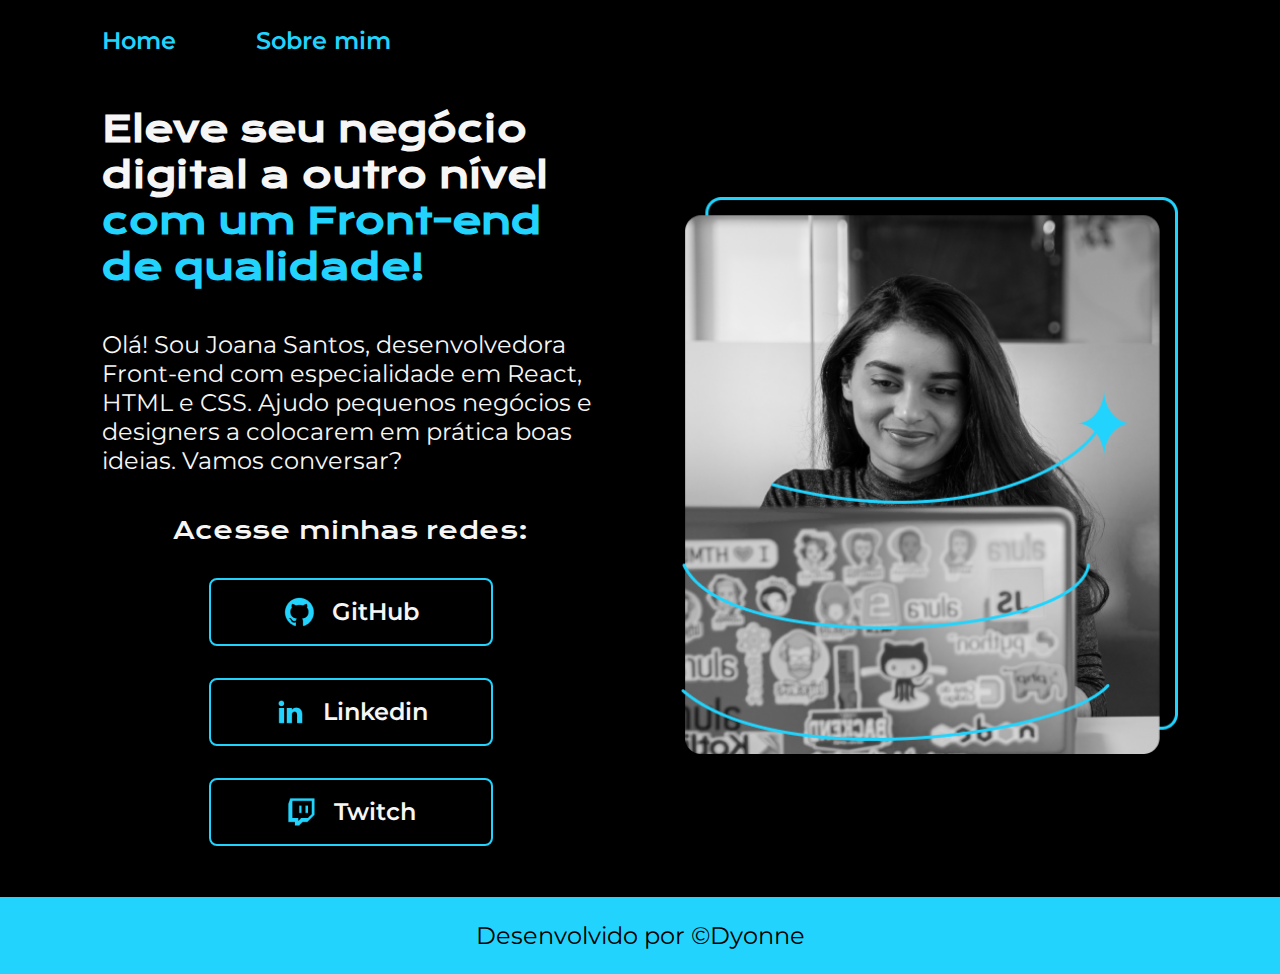
<file: index.html>
<!DOCTYPE html>
<html lang="pt-br">

<head>
    <meta charset="UTF-8">
    <meta http-equiv="X-UA-Compatible" content="IE=edge">
    <meta name="viewport" content="width=device-width, initial-scale=1.0">
    <title>Portifolio</title>
    <!-- <link rel="stylesheet" href="src/styles/reset.css"> -->
    <link rel="stylesheet" href="src/styles/style.css">
    <link rel="stylesheet" href="src/styles/media.css">
</head>

<body>
    <header class="cabecalho">
        <nav class="cabecalho__menu">
            <a class="cabecalho__menu__link" href="index.html">Home</a>
            <a class="cabecalho__menu__link" href="about.html">Sobre mim</a>
        </nav>
    </header>
    <main class="apresentacao">
        <section class="apresentacao__conteudo">
            <h1 class="aprensentao__conteudo__titulo">Eleve seu negócio digital a outro nível
                <strong class="titulo-destaque">com um Front-end de qualidade!
                </strong>
            </h1>
            <p class="apresentacao__conteudo__texto">Olá! Sou Joana Santos, desenvolvedora
                Front-end com especialidade em React, HTML e
                CSS. Ajudo pequenos negócios e designers a
                colocarem em prática boas ideias. Vamos
                conversar?
            </p>

            <div class="aprensentacao__links">
                <h2 class="aprensentacao__links__subtitulo">Acesse minhas redes:</h2>
                <a class="aprensentacao__links__button" href="https://instagram.com/rafaballerini">
                    <img src="src/assets/github.png" alt="Logo do Github">
                    <span>GitHub</span>
                </a>
                <a class="aprensentacao__links__button" href="https://instagram.com/rafaballerini">
                    <img src="src/assets/linkedin.png" alt="Logo do Github">
                    <span>Linkedin</span>
                </a>
                <a class="aprensentacao__links__button" href="https://instagram.com/rafaballerini">
                    <img src="src/assets/twitch.png" alt="Logo do Github">
                    <span>
                        Twitch
                    </span>
                </a>
            </div>

        </section>
        <img class="apresentacao__imagem" src="src/assets/Imagem.png" alt="Foto da Joana Santos programando">
    </main>
    <footer class="rodape">
        <p>Desenvolvido por &copy;Dyonne</p>
    </footer>
    </bbody>

</html>
</file>
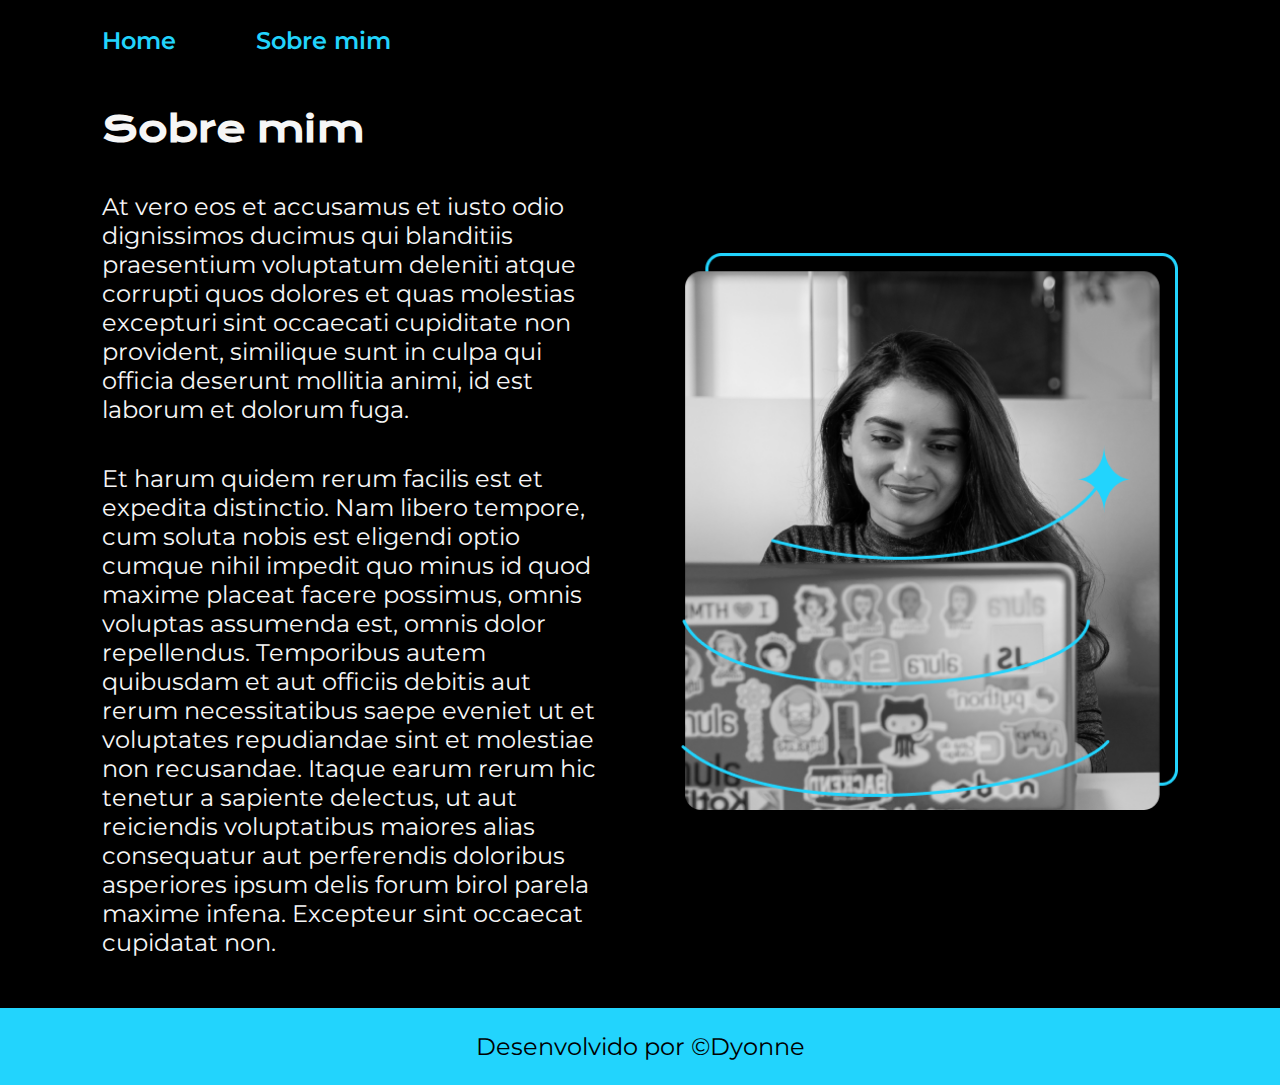
<file: about.html>
<!DOCTYPE html>
<html lang="pt-BR">

<head>
    <meta charset="UTF-8">
    <meta name="viewport" content="width=device-width, initial-scale=1.0">
    <title>Sobre mim</title>
    <link rel="stylesheet" href="src/styles/style.css">
    <link rel="stylesheet" href="src/styles/media.css">
</head>

<body>
    <header class="cabecalho">
        <nav class="cabecalho__menu">
            <a class="cabecalho__menu__link" href="index.html">Home</a>
            <a class="cabecalho__menu__link" href="about.html">Sobre mim</a>
        </nav>
    </header>
    <main class="apresentacao">
        <section class="apresentacao__conteudo">
            <h1 class="aprensentao__conteudo__titulo">Sobre mim</h1>
            <p class="apresentacao__conteudo__texto">At vero eos et accusamus et iusto odio dignissimos ducimus qui blanditiis praesentium voluptatum deleniti atque corrupti quos dolores et quas molestias excepturi sint occaecati cupiditate non provident, similique sunt in culpa qui officia deserunt mollitia animi, id est laborum et dolorum fuga.</p>
            <p class="apresentacao__conteudo__texto">Et harum quidem rerum facilis est et expedita distinctio. Nam libero tempore, cum soluta nobis est eligendi optio cumque nihil impedit quo minus id quod maxime placeat facere possimus, omnis voluptas assumenda est, omnis dolor repellendus. Temporibus autem quibusdam et aut officiis debitis aut rerum necessitatibus saepe eveniet ut et voluptates repudiandae sint et molestiae non recusandae. Itaque earum rerum hic tenetur a sapiente delectus, ut aut reiciendis voluptatibus maiores alias consequatur aut perferendis doloribus asperiores ipsum delis forum birol parela maxime infena. Excepteur sint occaecat cupidatat non.</p>
        </section>
        <img class="apresentacao__imagem" src="src/assets/Imagem.png" alt="Foto da Joana Santos programando">
    </main>
    <footer class="rodape">
        <p>Desenvolvido por &copy;Dyonne</p>
    </footer>
</body>

</html>
</file>
<file: src/styles/style.css>
@import url('https://fonts.googleapis.com/css2?family=Krona+One&family=Montserrat:ital,wght@0,400..600;1,400&display=swap');

:root {
    --cor-primaria: #000;
    --cor-secundaria: #f6f6f6;
    --cor-terciaria: #22d4fd;
    --cor-hover: #272727;

    --font-primaria: 'Krona One', sans-serif;
    --font-secundaria: 'Montserrat', sans-serif;
}

*{
    margin: 0;
    padding: 0;
}

body {
    box-sizing: border-box;
    background-color: var(--cor-primaria);
    color: var(--cor-secundaria);
}

.cabecalho {
    padding: 2% 0% 0% 8%;
}
.cabecalho__menu {
    display: flex;
    gap: 80px;
}
.cabecalho__menu__link {
    font-family: var(--font-secundaria);
    font-weight: 600;  
    font-size: 1.5rem;
    color: var(--cor-terciaria);
    text-decoration: none;
}
.apresentacao {
    display: flex;
    align-items: center;
    justify-content: space-between;
    padding: 4% 8%;
    gap: 82px;
}
.apresentacao__conteudo {
    width: 50%;
    display: flex;
    flex-direction: column;
    gap: 40px;
}

.aprensentao__conteudo__titulo {
    font-size: 2.25rem;
    font-family: var(--font-primaria);
}

.titulo-destaque {
    color: var(--cor-terciaria);
}

.apresentacao__conteudo__texto {
    font-size: 1.5rem;
    font-family: var(--font-secundaria);
}

.aprensentacao__links {
    display: flex;
    flex-direction: column;
    align-items: center;
    justify-content: space-between;
    gap: 32px;
}

.aprensentacao__links__subtitulo {
    font-family: var(--font-primaria); 
    font-weight: 400;
    font-size: 1.5rem;
}

.aprensentacao__links__button {
    display: flex;
    justify-content: center;
    align-items: center;
    gap: 16px;
    width: 50%;
    padding: 1rem;
    font-size: 1.5rem;
    font-weight: 600;
    text-align: center;
    text-decoration: none;
    color: var(--cor-secundaria);
    border: 2px solid var(--cor-terciaria);
    border-radius: 8px;
    font-family: var(--font-secundaria);
}

.aprensentacao__links__button:hover {
    background-color: var(--cor-hover);
}

.apresentacao__imagem {
    width: 50%;
}
.rodape {
    padding: 1.5rem;
    color: var(--cor-primaria);
    background-color: var(--cor-terciaria);
    text-align: center;
    font-family: var(--font-secundaria);
    font-size: 1.5rem;
    font-weight: 400;
}
</file>
<file: src/styles/media.css>
@media (max-width: 942px) {
    .cabecalho {
        padding: 10% 0% 10% 0%;
    }

    .cabecalho__menu  {
        justify-content: center;
        font-size: 0.5rem;
        gap: 40px;
    }
    .cabecalho__menu__link {
        font-size: 1.5rem;
    }

    .apresentacao {
        flex-direction: column-reverse;
        padding: 5%;
    }

    .apresentacao__conteudo {
        width: auto;
    }
    .aprensentao__conteudo__titulo{
        font-size: 2rem;
    }
    .apresentacao__conteudo__texto {
        font-size: 1.5rem;
    }
    .aprensentacao__links{
        margin: 5% 0%;
    }
    .apresentacao__imagem {
        width: 80%;
        /* padding: 5px; */
    }
    .aprensentacao__links__subtitulo {
        font-size: 1.3rem;
    }
    .aprensentacao__links__button {
        width: 60%;
    }
    .aprensentacao__links__button > span {
        font-size: 1rem;
    }
    .rodape {
        font-size: 1rem;
    }
}
</file>
